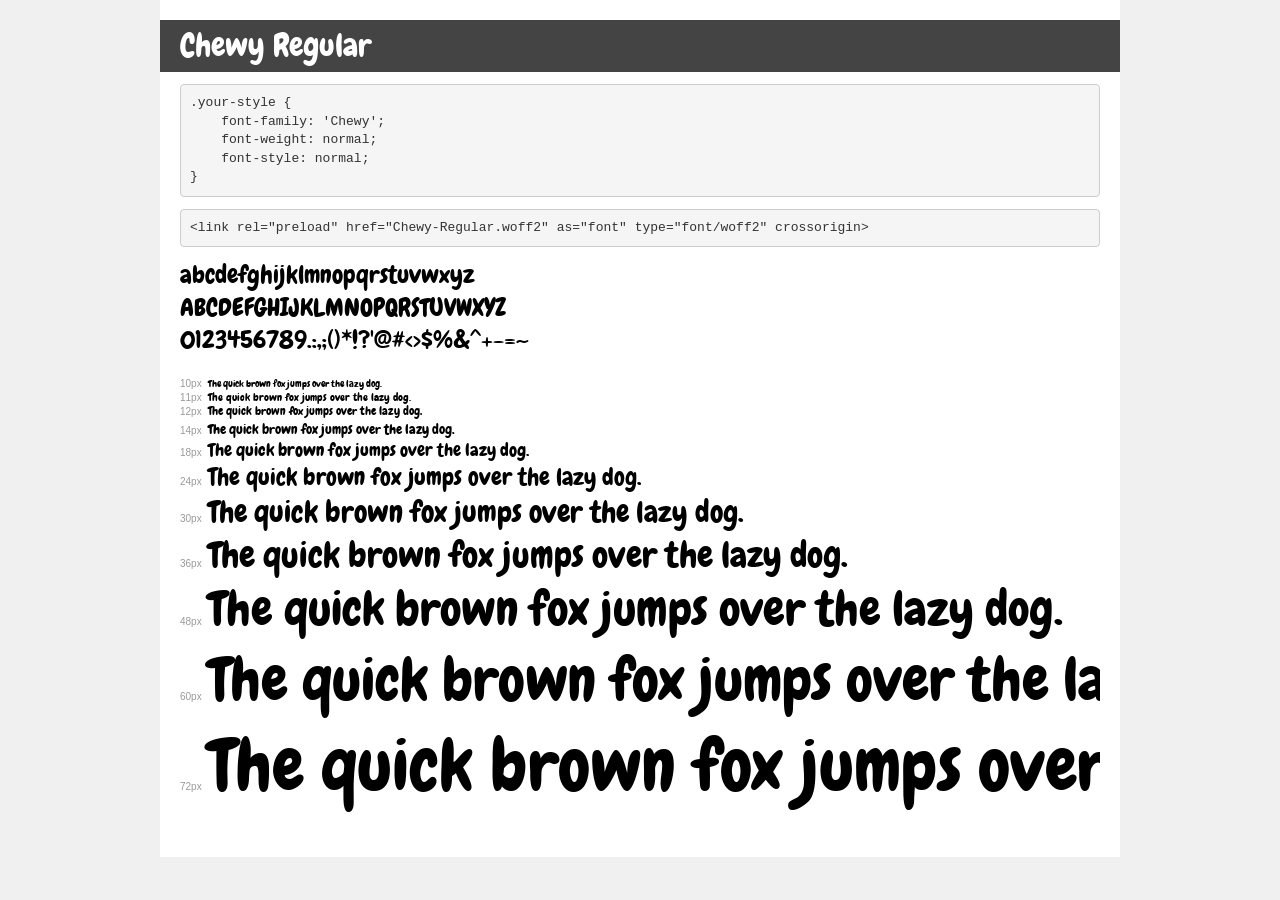
<file: assets/theme/fonts/Chewy/demo.html>
<!DOCTYPE html>
<html lang="en">
<head>
    <meta charset="utf-8">
    <meta http-equiv="X-UA-Compatible" content="IE=edge">
    <meta name="viewport" content="width=device-width, initial-scale=1">
    <meta name="robots" content="noindex, noarchive">
    <meta name="format-detection" content="telephone=no">
    <title>Transfonter demo</title>
    <link href="stylesheet.css" rel="stylesheet">
    <style>
        /*
        http://meyerweb.com/eric/tools/css/reset/
        v2.0 | 20110126
        License: none (public domain)
        */
        html, body, div, span, applet, object, iframe,
        h1, h2, h3, h4, h5, h6, p, blockquote, pre,
        a, abbr, acronym, address, big, cite, code,
        del, dfn, em, img, ins, kbd, q, s, samp,
        small, strike, strong, sub, sup, tt, var,
        b, u, i, center,
        dl, dt, dd, ol, ul, li,
        fieldset, form, label, legend,
        table, caption, tbody, tfoot, thead, tr, th, td,
        article, aside, canvas, details, embed,
        figure, figcaption, footer, header, hgroup,
        menu, nav, output, ruby, section, summary,
        time, mark, audio, video {
            margin: 0;
            padding: 0;
            border: 0;
            font-size: 100%;
            font: inherit;
            vertical-align: baseline;
        }
        /* HTML5 display-role reset for older browsers */
        article, aside, details, figcaption, figure,
        footer, header, hgroup, menu, nav, section {
            display: block;
        }
        body {
            line-height: 1;
        }
        ol, ul {
            list-style: none;
        }
        blockquote, q {
            quotes: none;
        }
        blockquote:before, blockquote:after,
        q:before, q:after {
            content: '';
            content: none;
        }
        table {
            border-collapse: collapse;
            border-spacing: 0;
        }
        /* demo styles */
        body {
            background: #f0f0f0;
            color: #000;
        }
        .page {
            background: #fff;
            width: 920px;
            margin: 0 auto;
            padding: 20px 20px 0 20px;
            overflow: hidden;
        }
        .font-container {
            overflow-x: auto;
            overflow-y: hidden;
            margin-bottom: 40px;
            line-height: 1.3;
            white-space: nowrap;
            padding-bottom: 5px;
        }
        h1 {
            position: relative;
            background: #444;
            font-size: 32px;
            color: #fff;
            padding: 10px 20px;
            margin: 0 -20px 12px -20px;
        }
        .letters {
            font-size: 25px;
            margin-bottom: 20px;
        }
        .s10:before {
            content: '10px';
        }
        .s11:before {
            content: '11px';
        }
        .s12:before {
            content: '12px';
        }
        .s14:before {
            content: '14px';
        }
        .s18:before {
            content: '18px';
        }
        .s24:before {
            content: '24px';
        }
        .s30:before {
            content: '30px';
        }
        .s36:before {
            content: '36px';
        }
        .s48:before {
            content: '48px';
        }
        .s60:before {
            content: '60px';
        }
        .s72:before {
            content: '72px';
        }
        .s10:before, .s11:before, .s12:before, .s14:before,
        .s18:before, .s24:before, .s30:before, .s36:before,
        .s48:before, .s60:before, .s72:before {
            font-family: Arial, sans-serif;
            font-size: 10px;
            font-weight: normal;
            font-style: normal;
            color: #999;
            padding-right: 6px;
        }
        pre {
            display: block;
            padding: 9px;
            margin: 0 0 12px;
            font-family: Monaco, Menlo, Consolas, "Courier New", monospace;
            font-size: 13px;
            line-height: 1.428571429;
            color: #333;
            font-weight: normal;
            font-style: normal;
            background-color: #f5f5f5;
            border: 1px solid #ccc;
            overflow-x: auto;
            border-radius: 4px;
        }
        /* responsive */
        @media (max-width: 959px) {
            .page {
                width: auto;
                margin: 0;
            }
        }
    </style>
</head>
<body>
<div class="page">
    <div class="demo">
        <h1 style="font-family: 'Chewy'; font-weight: normal; font-style: normal;">Chewy Regular</h1>
        <pre title="Usage">.your-style {
    font-family: 'Chewy';
    font-weight: normal;
    font-style: normal;
}</pre>
        <pre title="Preload (optional)">
&lt;link rel=&quot;preload&quot; href=&quot;Chewy-Regular.woff2&quot; as=&quot;font&quot; type=&quot;font/woff2&quot; crossorigin&gt;</pre>
        <div class="font-container" style="font-family: 'Chewy'; font-weight: normal; font-style: normal;">
            <p class="letters">
                abcdefghijklmnopqrstuvwxyz<br>
ABCDEFGHIJKLMNOPQRSTUVWXYZ<br>
                0123456789.:,;()*!?'@#&lt;&gt;$%&^+-=~
            </p>
            <p class="s10" style="font-size: 10px;">The quick brown fox jumps over the lazy dog.</p>
            <p class="s11" style="font-size: 11px;">The quick brown fox jumps over the lazy dog.</p>
            <p class="s12" style="font-size: 12px;">The quick brown fox jumps over the lazy dog.</p>
            <p class="s14" style="font-size: 14px;">The quick brown fox jumps over the lazy dog.</p>
            <p class="s18" style="font-size: 18px;">The quick brown fox jumps over the lazy dog.</p>
            <p class="s24" style="font-size: 24px;">The quick brown fox jumps over the lazy dog.</p>
            <p class="s30" style="font-size: 30px;">The quick brown fox jumps over the lazy dog.</p>
            <p class="s36" style="font-size: 36px;">The quick brown fox jumps over the lazy dog.</p>
            <p class="s48" style="font-size: 48px;">The quick brown fox jumps over the lazy dog.</p>
            <p class="s60" style="font-size: 60px;">The quick brown fox jumps over the lazy dog.</p>
            <p class="s72" style="font-size: 72px;">The quick brown fox jumps over the lazy dog.</p>
        </div>
    </div>

</div>
</body>
</html>
</file>
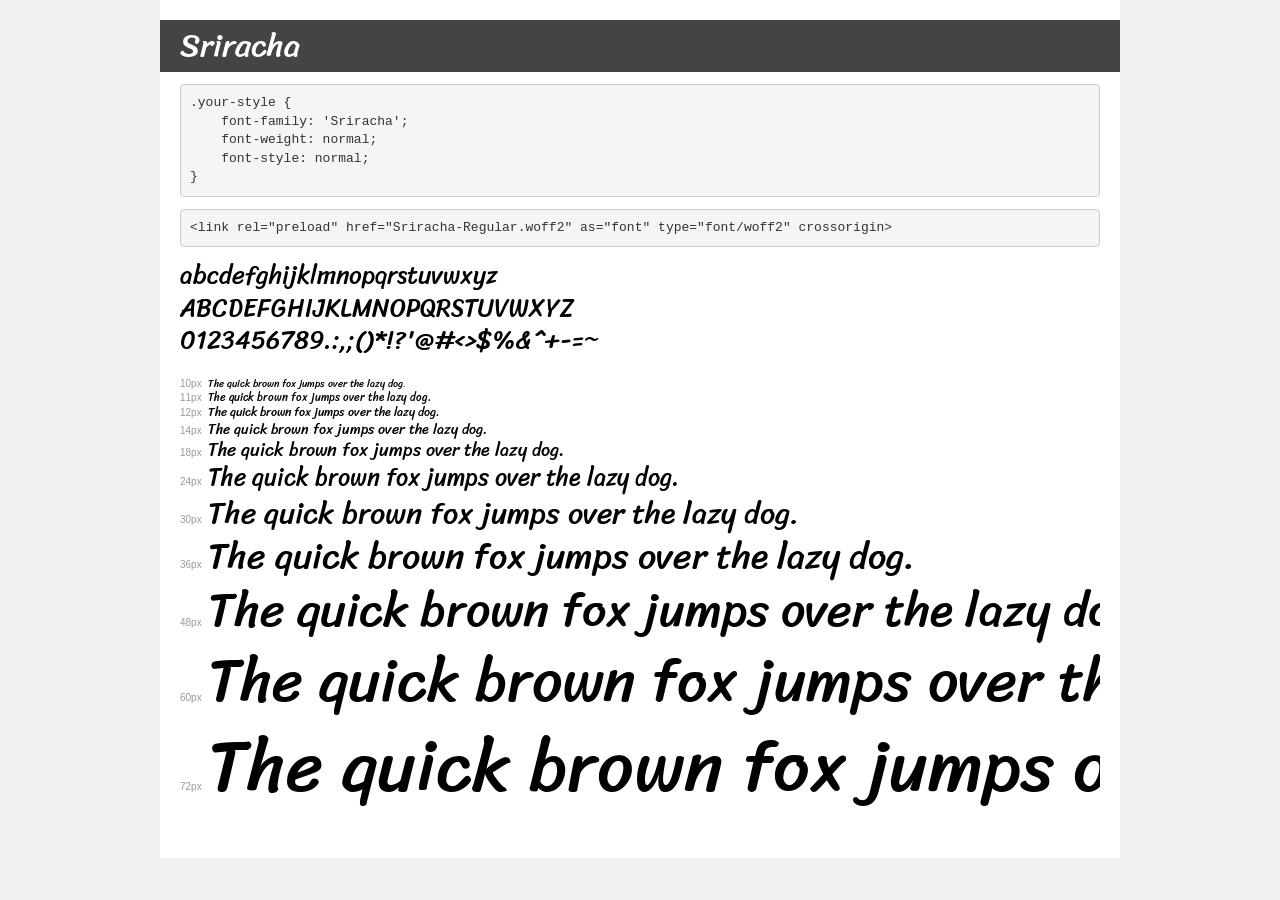
<file: assets/theme/fonts/Sriracha/demo.html>
<!DOCTYPE html>
<html lang="en">
<head>
    <meta charset="utf-8">
    <meta http-equiv="X-UA-Compatible" content="IE=edge">
    <meta name="viewport" content="width=device-width, initial-scale=1">
    <meta name="robots" content="noindex, noarchive">
    <meta name="format-detection" content="telephone=no">
    <title>Transfonter demo</title>
    <link href="stylesheet.css" rel="stylesheet">
    <style>
        /*
        http://meyerweb.com/eric/tools/css/reset/
        v2.0 | 20110126
        License: none (public domain)
        */
        html, body, div, span, applet, object, iframe,
        h1, h2, h3, h4, h5, h6, p, blockquote, pre,
        a, abbr, acronym, address, big, cite, code,
        del, dfn, em, img, ins, kbd, q, s, samp,
        small, strike, strong, sub, sup, tt, var,
        b, u, i, center,
        dl, dt, dd, ol, ul, li,
        fieldset, form, label, legend,
        table, caption, tbody, tfoot, thead, tr, th, td,
        article, aside, canvas, details, embed,
        figure, figcaption, footer, header, hgroup,
        menu, nav, output, ruby, section, summary,
        time, mark, audio, video {
            margin: 0;
            padding: 0;
            border: 0;
            font-size: 100%;
            font: inherit;
            vertical-align: baseline;
        }
        /* HTML5 display-role reset for older browsers */
        article, aside, details, figcaption, figure,
        footer, header, hgroup, menu, nav, section {
            display: block;
        }
        body {
            line-height: 1;
        }
        ol, ul {
            list-style: none;
        }
        blockquote, q {
            quotes: none;
        }
        blockquote:before, blockquote:after,
        q:before, q:after {
            content: '';
            content: none;
        }
        table {
            border-collapse: collapse;
            border-spacing: 0;
        }
        /* demo styles */
        body {
            background: #f0f0f0;
            color: #000;
        }
        .page {
            background: #fff;
            width: 920px;
            margin: 0 auto;
            padding: 20px 20px 0 20px;
            overflow: hidden;
        }
        .font-container {
            overflow-x: auto;
            overflow-y: hidden;
            margin-bottom: 40px;
            line-height: 1.3;
            white-space: nowrap;
            padding-bottom: 5px;
        }
        h1 {
            position: relative;
            background: #444;
            font-size: 32px;
            color: #fff;
            padding: 10px 20px;
            margin: 0 -20px 12px -20px;
        }
        .letters {
            font-size: 25px;
            margin-bottom: 20px;
        }
        .s10:before {
            content: '10px';
        }
        .s11:before {
            content: '11px';
        }
        .s12:before {
            content: '12px';
        }
        .s14:before {
            content: '14px';
        }
        .s18:before {
            content: '18px';
        }
        .s24:before {
            content: '24px';
        }
        .s30:before {
            content: '30px';
        }
        .s36:before {
            content: '36px';
        }
        .s48:before {
            content: '48px';
        }
        .s60:before {
            content: '60px';
        }
        .s72:before {
            content: '72px';
        }
        .s10:before, .s11:before, .s12:before, .s14:before,
        .s18:before, .s24:before, .s30:before, .s36:before,
        .s48:before, .s60:before, .s72:before {
            font-family: Arial, sans-serif;
            font-size: 10px;
            font-weight: normal;
            font-style: normal;
            color: #999;
            padding-right: 6px;
        }
        pre {
            display: block;
            padding: 9px;
            margin: 0 0 12px;
            font-family: Monaco, Menlo, Consolas, "Courier New", monospace;
            font-size: 13px;
            line-height: 1.428571429;
            color: #333;
            font-weight: normal;
            font-style: normal;
            background-color: #f5f5f5;
            border: 1px solid #ccc;
            overflow-x: auto;
            border-radius: 4px;
        }
        /* responsive */
        @media (max-width: 959px) {
            .page {
                width: auto;
                margin: 0;
            }
        }
    </style>
</head>
<body>
<div class="page">
    <div class="demo">
        <h1 style="font-family: 'Sriracha'; font-weight: normal; font-style: normal;">Sriracha</h1>
        <pre title="Usage">.your-style {
    font-family: 'Sriracha';
    font-weight: normal;
    font-style: normal;
}</pre>
        <pre title="Preload (optional)">
&lt;link rel=&quot;preload&quot; href=&quot;Sriracha-Regular.woff2&quot; as=&quot;font&quot; type=&quot;font/woff2&quot; crossorigin&gt;</pre>
        <div class="font-container" style="font-family: 'Sriracha'; font-weight: normal; font-style: normal;">
            <p class="letters">
                abcdefghijklmnopqrstuvwxyz<br>
ABCDEFGHIJKLMNOPQRSTUVWXYZ<br>
                0123456789.:,;()*!?'@#&lt;&gt;$%&^+-=~
            </p>
            <p class="s10" style="font-size: 10px;">The quick brown fox jumps over the lazy dog.</p>
            <p class="s11" style="font-size: 11px;">The quick brown fox jumps over the lazy dog.</p>
            <p class="s12" style="font-size: 12px;">The quick brown fox jumps over the lazy dog.</p>
            <p class="s14" style="font-size: 14px;">The quick brown fox jumps over the lazy dog.</p>
            <p class="s18" style="font-size: 18px;">The quick brown fox jumps over the lazy dog.</p>
            <p class="s24" style="font-size: 24px;">The quick brown fox jumps over the lazy dog.</p>
            <p class="s30" style="font-size: 30px;">The quick brown fox jumps over the lazy dog.</p>
            <p class="s36" style="font-size: 36px;">The quick brown fox jumps over the lazy dog.</p>
            <p class="s48" style="font-size: 48px;">The quick brown fox jumps over the lazy dog.</p>
            <p class="s60" style="font-size: 60px;">The quick brown fox jumps over the lazy dog.</p>
            <p class="s72" style="font-size: 72px;">The quick brown fox jumps over the lazy dog.</p>
        </div>
    </div>

</div>
</body>
</html>
</file>
<file: assets/theme/fonts/Chewy/stylesheet.css>
@font-face {
    font-family: 'Chewy';
    src: url('Chewy-Regular.eot');
    src: local('Chewy Regular'), local('Chewy-Regular'),
        url('Chewy-Regular.eot?#iefix') format('embedded-opentype'),
        url('Chewy-Regular.woff2') format('woff2'),
        url('Chewy-Regular.woff') format('woff'),
        url('Chewy-Regular.svg#Chewy-Regular') format('svg');
    font-weight: normal;
    font-style: normal;
    font-display: swap;
}
</file>
<file: assets/theme/fonts/Sriracha/stylesheet.css>
@font-face {
    font-family: 'Sriracha';
    src: url('Sriracha-Regular.eot');
    src: local('Sriracha'), local('Sriracha-Regular'),
        url('Sriracha-Regular.eot?#iefix') format('embedded-opentype'),
        url('Sriracha-Regular.woff2') format('woff2'),
        url('Sriracha-Regular.woff') format('woff'),
        url('Sriracha-Regular.svg#Sriracha-Regular') format('svg');
    font-weight: normal;
    font-style: normal;
    font-display: swap;
}
</file>
